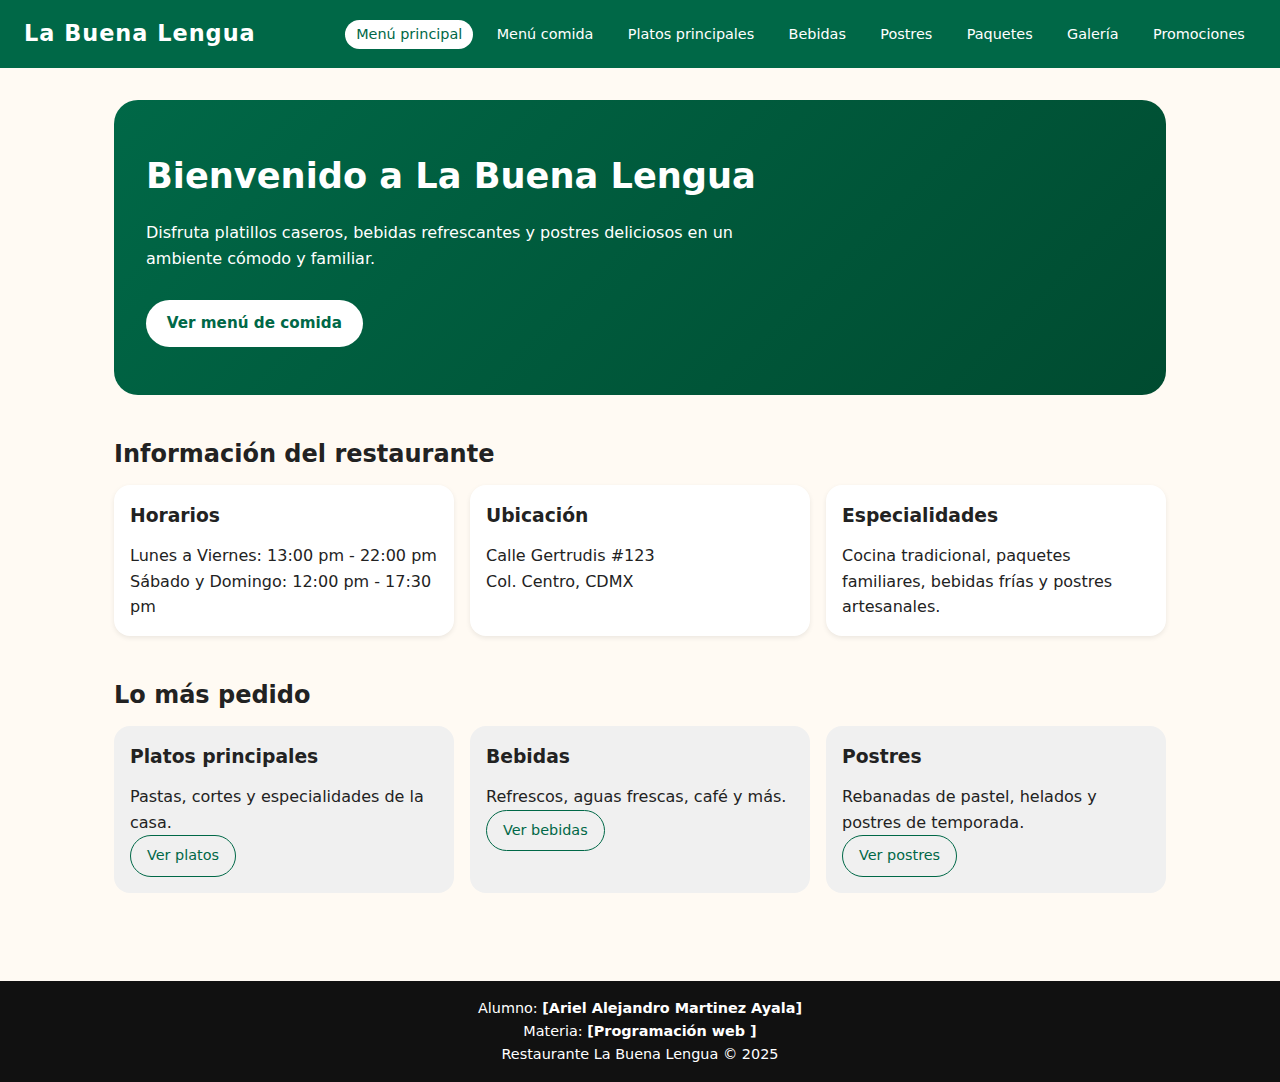
<file: index.html>
<!DOCTYPE html>
<html lang="es">
<head>
    <!-- ================== METADATOS BÁSICOS ================== -->
    <meta charset="UTF-8">
    <meta name="viewport" content="width=device-width, initial-scale=1.0">
    <title>Restaurante La Buena Lengua - Menú principal</title>
    <link rel="stylesheet" href="styles.css">
</head>
<body>
    <!-- ================== ENCABEZADO Y NAVEGACIÓN ================== -->
    <header class="site-header">
        <div class="logo">
            <!-- Nombre del restaurante -->
            <span>La Buena Lengua </span>
        </div>

        <nav class="main-nav">
            <ul>
                <!-- Enlaces a las secciones/páginas requeridas -->
                <li><a href="index.html" class="active">Menú principal</a></li>
                <li><a href="menu.html">Menú comida</a></li>
                <li><a href="menu.html#platos-principales">Platos principales</a></li>
                <li><a href="menu.html#bebidas">Bebidas</a></li>
                <li><a href="menu.html#postres">Postres</a></li>
                <li><a href="menu.html#paquetes">Paquetes</a></li>
                <li><a href="galeria.html">Galería</a></li>
                <li><a href="promociones.html">Promociones</a></li>
            </ul>
        </nav>
    </header>

    <!-- ================== CONTENIDO PRINCIPAL ================== -->
    <main>
        <!-- ===== SECCIÓN HERO / PRESENTACIÓN ===== -->
        <section class="hero" id="inicio">
            <div class="hero-texto">
                <h1>Bienvenido a <span>La Buena Lengua</span></h1>
                <p>
                    Disfruta platillos caseros, bebidas refrescantes y postres deliciosos
                    en un ambiente cómodo y familiar.
                </p>
                <a class="btn-primario" href="menu.html">Ver menú de comida</a>
            </div>
        </section>

        <!-- ===== SECCIÓN INFORMACIÓN BÁSICA DEL RESTAURANTE ===== -->
        <section class="info-basica">
            <h2>Información del restaurante</h2>
            <div class="info-grid">
                <article class="info-card">
                    <h3>Horarios</h3>
                    <p>
                        Lunes a Viernes: 13:00 pm - 22:00 pm<br>
                        Sábado y Domingo: 12:00 pm - 17:30 pm
                    </p>
                </article>

                <article class="info-card">
                    <h3>Ubicación</h3>
                    <p>
                        Calle Gertrudis #123<br>
                        Col. Centro, CDMX
                    </p>
                </article>

                <article class="info-card">
                    <h3>Especialidades</h3>
                    <p>
                        Cocina tradicional, paquetes familiares, bebidas frías y
                        postres artesanales.
                    </p>
                </article>
            </div>
        </section>

        <!-- ===== SECCIÓN DESTACADOS DEL MENÚ ===== -->
        <section class="destacados">
            <h2>Lo más pedido</h2>

            <div class="destacados-grid">
                <article class="destacado-item">
                    <h3>Platos principales</h3>
                    <p>
                        Pastas, cortes y especialidades de la casa.
                    </p>
                    <a href="menu.html#platos-principales" class="btn-secundario">Ver platos</a>
                </article>

                <article class="destacado-item">
                    <h3>Bebidas</h3>
                    <p>
                        Refrescos, aguas frescas, café y más.
                    </p>
                    <a href="menu.html#bebidas" class="btn-secundario">Ver bebidas</a>
                </article>

                <article class="destacado-item">
                    <h3>Postres</h3>
                    <p>
                        Rebanadas de pastel, helados y postres de temporada.
                    </p>
                    <a href="menu.html#postres" class="btn-secundario">Ver postres</a>
                </article>
            </div>
        </section>
    </main>

    <!-- ================== PIE DE PÁGINA ================== -->
    <footer class="site-footer">
        
        <p>Alumno: <strong>[Ariel Alejandro Martinez Ayala]</strong></p>
        <p> Materia: <strong> [Programación web ]</strong></p>
        <p>Restaurante La Buena Lengua &copy; 2025</p>
    </footer>
</body>
</html>
</file>
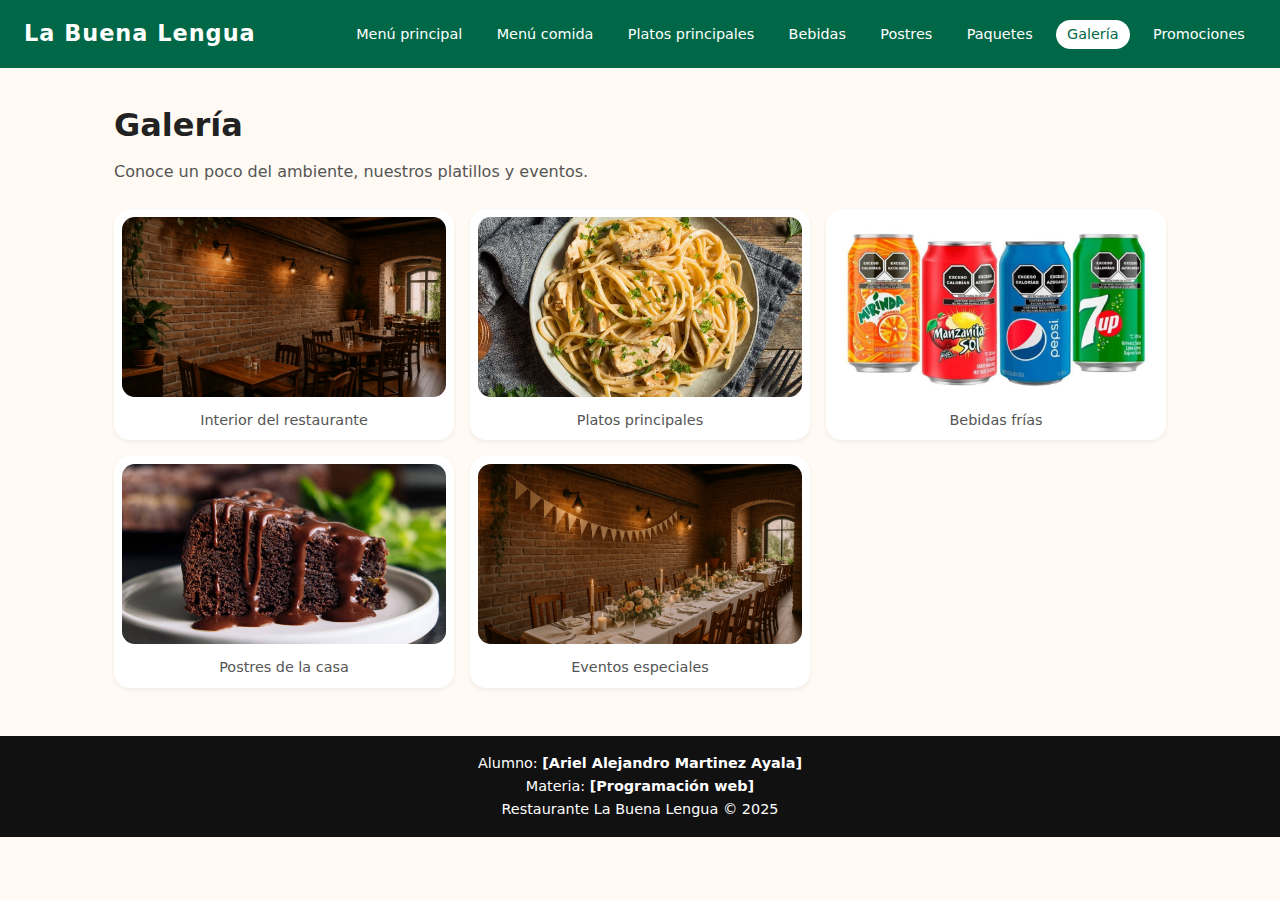
<file: galeria.html>
<!DOCTYPE html>
<html lang="es">
<head>
    <!-- ================== METADATOS BÁSICOS ================== -->
    <meta charset="UTF-8">
    <meta name="viewport" content="width=device-width, initial-scale=1.0">
    <title>La Buena Lengua - Galería</title>
    <link rel="stylesheet" href="styles.css">
</head>
<body>
    <!-- ================== ENCABEZADO Y NAVEGACIÓN ================== -->
    <header class="site-header">
        <div class="logo">
            <span>La Buena Lengua</span>
        </div>

        <nav class="main-nav">
            <ul>
                <li><a href="index.html">Menú principal</a></li>
                <li><a href="menu.html">Menú comida</a></li>
                <li><a href="menu.html#platos-principales">Platos principales</a></li>
                <li><a href="menu.html#bebidas">Bebidas</a></li>
                <li><a href="menu.html#postres">Postres</a></li>
                <li><a href="menu.html#paquetes">Paquetes</a></li>
                <li><a href="galeria.html" class="active">Galería</a></li>
                <li><a href="promociones.html">Promociones</a></li>
            </ul>
        </nav>
    </header>

    <!-- ================== CONTENIDO PRINCIPAL ================== -->
    <main class="pagina-galeria">
        <h1>Galería</h1>
        <p class="subtitulo">
            Conoce un poco del ambiente, nuestros platillos y eventos.
        </p>

        <!-- ===== GRID DE IMÁGENES DE GALERÍA ===== -->
        <section class="galeria-grid">
            
            <figure class="galeria-item">
                <img src="img/interior_restaurante.png" alt="Vista del interior del restaurante">
                <figcaption>Interior del restaurante</figcaption>
            </figure>

            <figure class="galeria-item">
                <img src="img/pasta_alfredo.jpg" alt="Plato principal servido en mesa">
                <figcaption>Platos principales</figcaption>
            </figure>

            <figure class="galeria-item">
                <img src="img/Refrescos.jpg" alt="Bebidas en mostrador">
                <figcaption>Bebidas frías</figcaption>
            </figure>

            <figure class="galeria-item">
                <img src="img/pastel_chocolate.jpg" alt="Postre especial de la casa">
                <figcaption>Postres de la casa</figcaption>
            </figure>

            <figure class="galeria-item">
                <img src="img/evento_especial.png" alt="Evento especial en el restaurante">
                <figcaption>Eventos especiales</figcaption>
            </figure>
        </section>
    </main>

    <!-- ================== PIE DE PÁGINA ================== -->
    <footer class="site-footer">
        <p>Alumno: <strong>[Ariel Alejandro Martinez Ayala]</strong></p>
        <p> Materia: <strong> [Programación web]</strong></p>
        <p>Restaurante La Buena Lengua &copy; 2025</p>
    </footer>
</body>
</html>
</file>
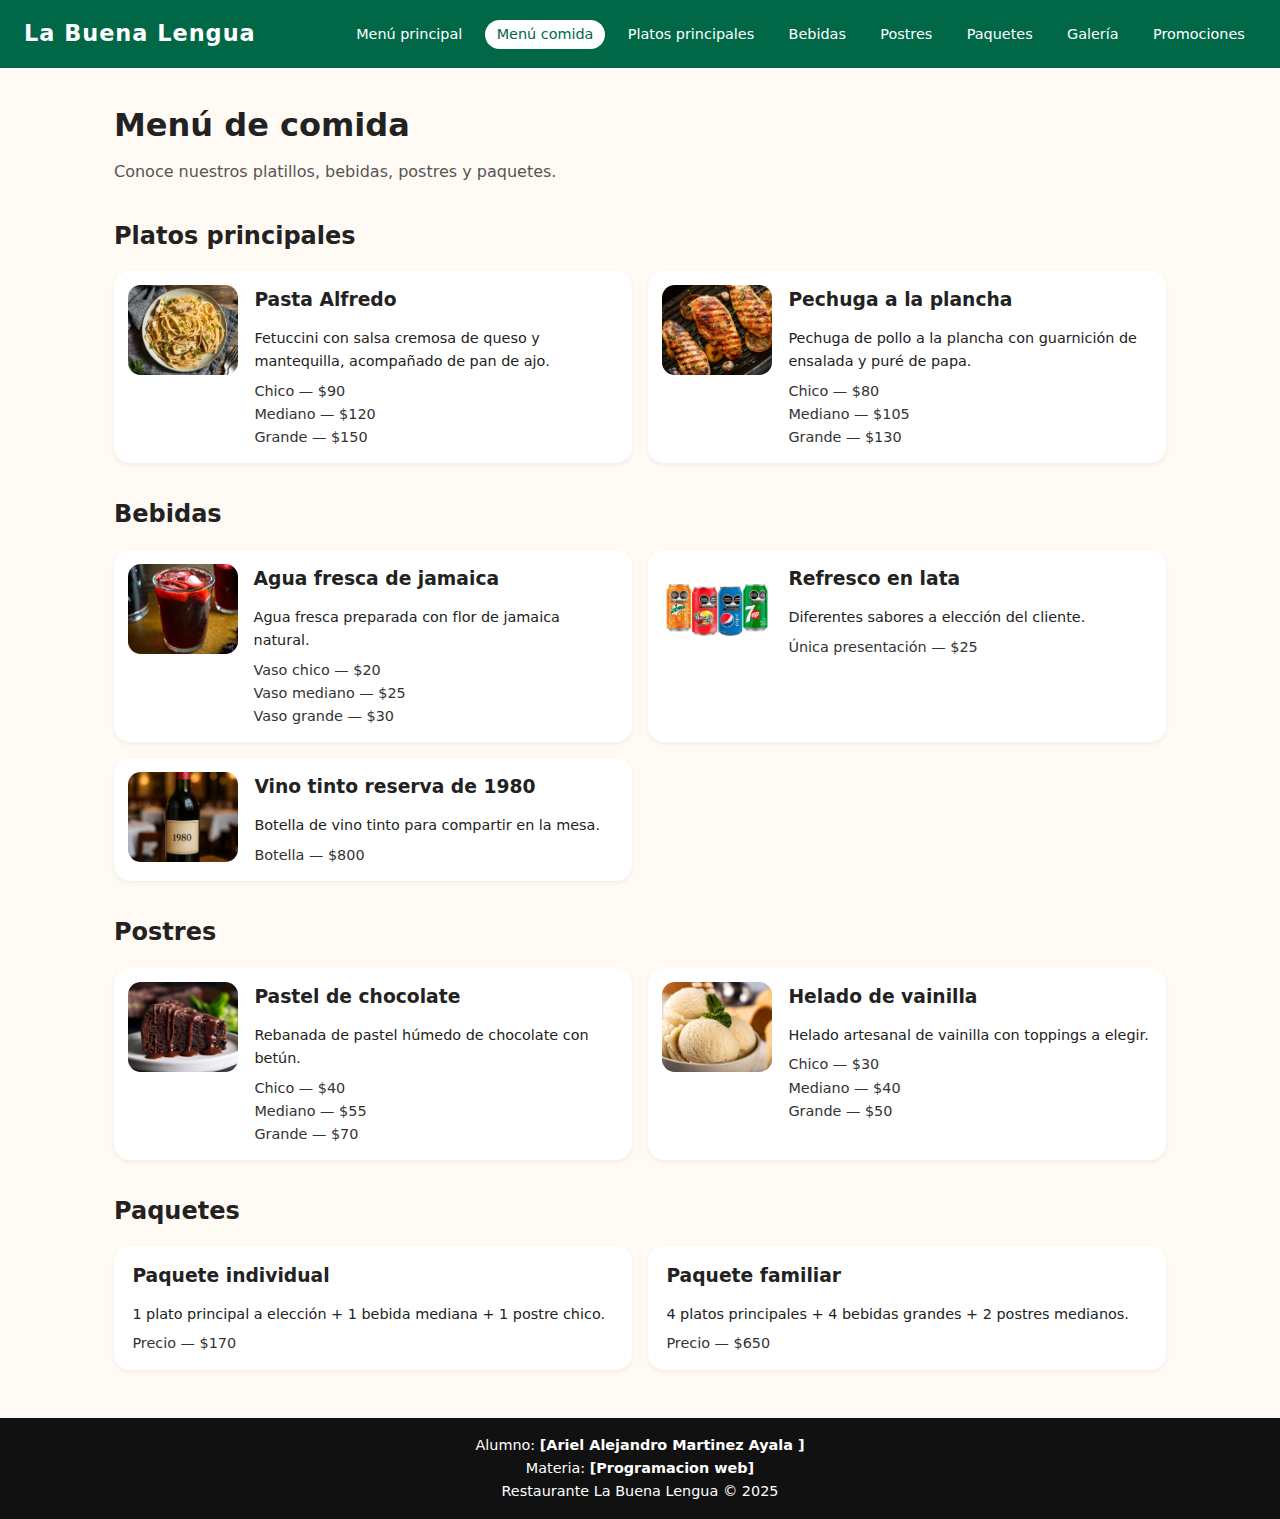
<file: menu.html>
<!DOCTYPE html>
<html lang="es">
<head>
    <!-- ================== METADATOS BÁSICOS ================== -->
    <meta charset="UTF-8">
    <meta name="viewport" content="width=device-width, initial-scale=1.0">
    <title>La Buena Lengua - Menú comida</title>
    <link rel="stylesheet" href="styles.css">
</head>
<body>
    <!-- ================== ENCABEZADO Y NAVEGACIÓN ================== -->
    <header class="site-header">
        <div class="logo">
            <span>La Buena Lengua</span>
        </div>

        <nav class="main-nav">
            <ul>
                <li><a href="index.html">Menú principal</a></li>
                <li><a href="menu.html" class="active">Menú comida</a></li>
                <li><a href="#platos-principales">Platos principales</a></li>
                <li><a href="#bebidas">Bebidas</a></li>
                <li><a href="#postres">Postres</a></li>
                <li><a href="#paquetes">Paquetes</a></li>
                <li><a href="galeria.html">Galería</a></li>
                <li><a href="promociones.html">Promociones</a></li>
            </ul>
        </nav>
    </header>

    <!-- ================== CONTENIDO PRINCIPAL ================== -->
    <main class="pagina-menu">
        <h1>Menú de comida</h1>
        <p class="subtitulo">
            Conoce nuestros platillos, bebidas, postres y paquetes.
        </p>

        <!-- ===== SECCIÓN PLATOS PRINCIPALES ===== -->
        <section id="platos-principales" class="seccion-menu">
            <h2>Platos principales</h2>

            <div class="menu-grid">
                <!-- ===== EJEMPLO DE PLATO PRINCIPAL 1 ===== -->
                <article class="menu-item">
                    
                    <img src="img/pasta_alfredo.jpg" alt="Pasta Alfredo">
                    <div class="menu-info">
                        <h3>Pasta Alfredo</h3>
                        <p>
                            Fetuccini con salsa cremosa de queso y mantequilla,
                            acompañado de pan de ajo.
                        </p>
                        <ul class="sizes">
                            <li>Chico — $90</li>
                            <li>Mediano — $120</li>
                            <li>Grande — $150</li>
                        </ul>
                    </div>
                </article>

                <!-- ===== EJEMPLO DE PLATO PRINCIPAL 2 ===== -->
                <article class="menu-item">
                    <img src="img/pechuga_plancha.jpg" alt="Pechuga a la plancha">
                    <div class="menu-info">
                        <h3>Pechuga a la plancha</h3>
                        <p>
                            Pechuga de pollo a la plancha con guarnición de ensalada
                            y puré de papa.
                        </p>
                        <ul class="sizes">
                            <li>Chico — $80</li>
                            <li>Mediano — $105</li>
                            <li>Grande — $130</li>
                        </ul>
                    </div>
                </article>
            </div>
        </section>

        <!-- ===== SECCIÓN BEBIDAS ===== -->
        <section id="bebidas" class="seccion-menu">
            <h2>Bebidas</h2>

            <div class="menu-grid">
                <article class="menu-item">
                    <img src="img/agua_jamaica.jpg" alt="Agua fresca de jamaica">
                    <div class="menu-info">
                        <h3>Agua fresca de jamaica</h3>
                        <p>
                            Agua fresca preparada con flor de jamaica natural.
                        </p>
                        <ul class="sizes">
                            <li>Vaso chico — $20</li>
                            <li>Vaso mediano — $25</li>
                            <li>Vaso grande — $30</li>
                        </ul>
                    </div>
                </article>

                <article class="menu-item">
                    <img src="img/Refrescos.jpg" alt="Refresco en lata">
                    <div class="menu-info">
                        <h3>Refresco en lata</h3>
                        <p>
                            Diferentes sabores a elección del cliente.
                        </p>
                        <ul class="sizes">
                            <li>Única presentación — $25</li>
                        </ul>
                    </div>
                </article>
                        <!-- ===== BEBIDA 3: Vino ===== -->
                <article class="menu-item">
                <!-- Cambia el nombre del archivo por el de tu imagen real -->
                    <img src="img/vino_tinto_1980.png" alt="Botella de vino tinto">
                    <div class="menu-info">
                         <h3>Vino tinto reserva de 1980</h3>
                         <p>
                             Botella de vino tinto para compartir en la mesa.
                         </p>
                         <ul class="sizes">
                             <li>Botella — $800</li>
                         </ul>
                    </div>
                  </article>

            </div>
        </section>

        <!-- ===== SECCIÓN POSTRES ===== -->
        <section id="postres" class="seccion-menu">
            <h2>Postres</h2>

            <div class="menu-grid">
                <article class="menu-item">
                    <img src="img/pastel_chocolate.jpg" alt="Rebanada de pastel de chocolate">
                    <div class="menu-info">
                        <h3>Pastel de chocolate</h3>
                        <p>
                            Rebanada de pastel húmedo de chocolate con betún.
                        </p>
                        <ul class="sizes">
                            <li>Chico — $40</li>
                            <li>Mediano — $55</li>
                            <li>Grande — $70</li>
                        </ul>
                    </div>
                </article>

                <article class="menu-item">
                    <img src="img/helado_vainilla.jpg" alt="Helado de vainilla">
                    <div class="menu-info">
                        <h3>Helado de vainilla</h3>
                        <p>
                            Helado artesanal de vainilla con toppings a elegir.
                        </p>
                        <ul class="sizes">
                            <li>Chico — $30</li>
                            <li>Mediano — $40</li>
                            <li>Grande — $50</li>
                        </ul>
                    </div>
                </article>
            </div>
        </section>

        <!-- ===== SECCIÓN PAQUETES ===== -->
        <section id="paquetes" class="seccion-menu">
            <h2>Paquetes</h2>

            <div class="menu-grid">
                <article class="menu-item paquete">
                    <div class="menu-info">
                        <h3>Paquete individual</h3>
                        <p>
                            1 plato principal a elección + 1 bebida mediana + 1 postre chico.
                        </p>
                        <ul class="sizes">
                            <li>Precio — $170</li>
                        </ul>
                    </div>
                </article>

                <article class="menu-item paquete">
                    <div class="menu-info">
                        <h3>Paquete familiar</h3>
                        <p>
                            4 platos principales + 4 bebidas grandes + 2 postres medianos.
                        </p>
                        <ul class="sizes">
                            <li>Precio — $650</li>
                        </ul>
                    </div>
                </article>
            </div>
        </section>
    </main>

    <!-- ================== PIE DE PÁGINA ================== -->
    <footer class="site-footer">
        <p>Alumno: <strong>[Ariel Alejandro Martinez Ayala ]</strong></p>
        <p> Materia: <strong> [Programacion web]</strong></p>
        <p>Restaurante La Buena Lengua &copy; 2025</p>
    </footer>
</body>
</html>
</file>
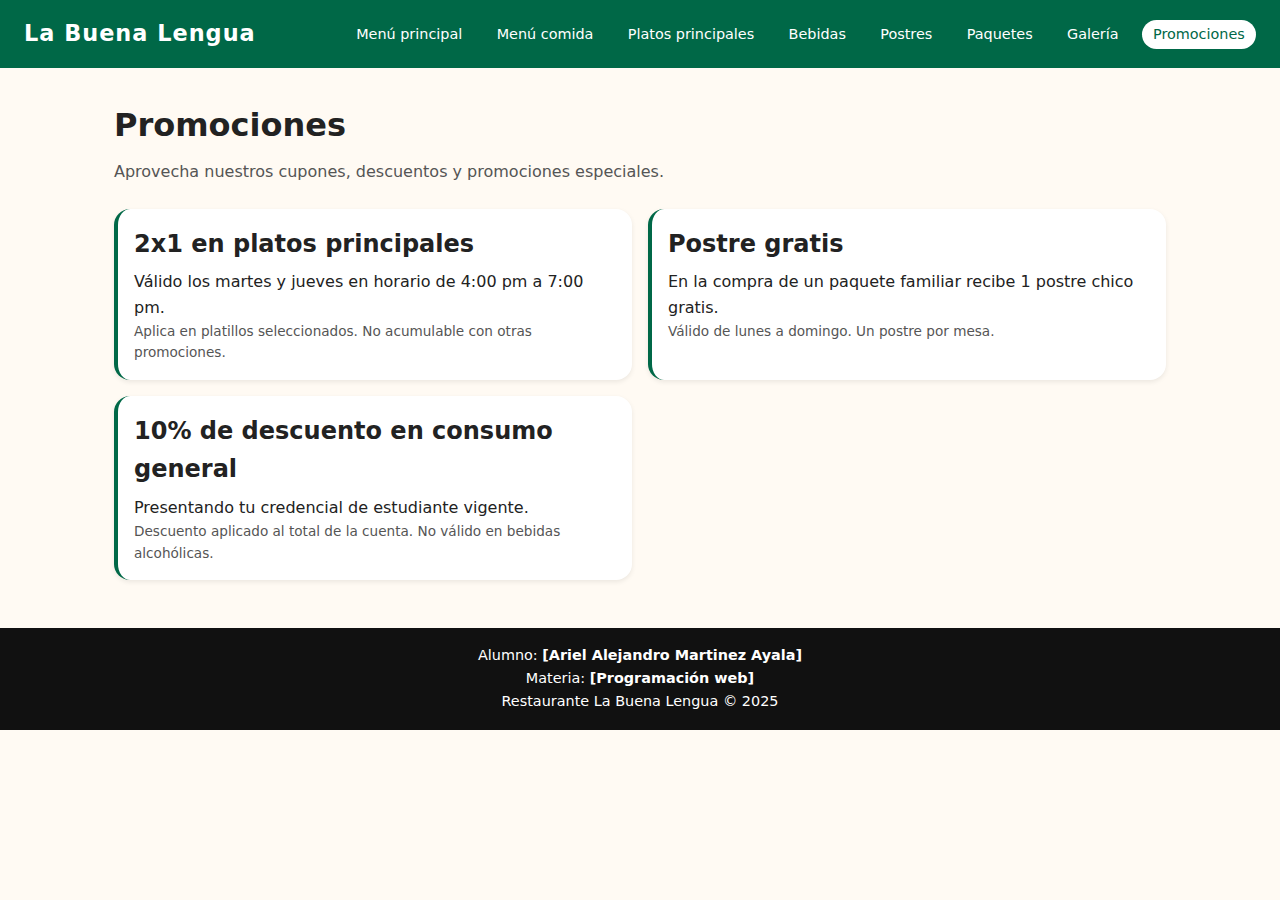
<file: promociones.html>
<!DOCTYPE html>
<html lang="es">
<head>
    <!-- ================== METADATOS BÁSICOS ================== -->
    <meta charset="UTF-8">
    <meta name="viewport" content="width=device-width, initial-scale=1.0">
    <title>La Buena Lengua - Promociones</title>
    <link rel="stylesheet" href="styles.css">
</head>
<body>
    <!-- ================== ENCABEZADO Y NAVEGACIÓN ================== -->
    <header class="site-header">
        <div class="logo">
            <span>La Buena Lengua</span>
        </div>

        <nav class="main-nav">
            <ul>
                <li><a href="index.html">Menú principal</a></li>
                <li><a href="menu.html">Menú comida</a></li>
                <li><a href="menu.html#platos-principales">Platos principales</a></li>
                <li><a href="menu.html#bebidas">Bebidas</a></li>
                <li><a href="menu.html#postres">Postres</a></li>
                <li><a href="menu.html#paquetes">Paquetes</a></li>
                <li><a href="galeria.html">Galería</a></li>
                <li><a href="promociones.html" class="active">Promociones</a></li>
            </ul>
        </nav>
    </header>

    <!-- ================== CONTENIDO PRINCIPAL ================== -->
    <main class="pagina-promos">
        <h1>Promociones</h1>
        <p class="subtitulo">
            Aprovecha nuestros cupones, descuentos y promociones especiales.
        </p>

        <!-- ===== LISTA DE PROMOCIONES ===== -->
        <section class="promos-grid">
            <article class="promo-card">
                <h2>2x1 en platos principales</h2>
                <p>
                    Válido los martes y jueves en horario de 4:00 pm a 7:00 pm.
                </p>
                <p class="promo-detalle">
                    Aplica en platillos seleccionados. No acumulable con otras promociones.
                </p>
            </article>

            <article class="promo-card">
                <h2>Postre gratis</h2>
                <p>
                    En la compra de un paquete familiar recibe 1 postre chico gratis.
                </p>
                <p class="promo-detalle">
                    Válido de lunes a domingo. Un postre por mesa.
                </p>
            </article>

            <article class="promo-card">
                <h2>10% de descuento en consumo general</h2>
                <p>
                    Presentando tu credencial de estudiante vigente.
                </p>
                <p class="promo-detalle">
                    Descuento aplicado al total de la cuenta. No válido en bebidas alcohólicas.
                </p>
            </article>
        </section>
    </main>

    <!-- ================== PIE DE PÁGINA     ================== -->
    <footer class="site-footer">
        <p>Alumno: <strong>[Ariel Alejandro Martinez Ayala]</strong></p>
        <p> Materia: <strong> [Programación web] </strong></p>
        <p>Restaurante La Buena Lengua &copy; 2025</p>
    </footer>
</body>
</html>
</file>
<file: styles.css>
/* ================== ESTILOS GENERALES DEL SITIO ================== */

/* Reset básico para margenes y tipografía */
* {
    margin: 0;
    padding: 0;
    box-sizing: border-box;
}

/* Fuente y colores principales */
:root {
    
    /* Verde bandera */
    --color-primario: #006847;   /* VERDE BANDERA */
    --color-secundario: #ffffff; /* BLANCO para botones y acentos */
    --color-fondo: #fffaf3;
    --color-texto: #222222;
    --color-gris-claro: #f0f0f0;



}

body {
    font-family: system-ui, -apple-system, BlinkMacSystemFont, "Segoe UI", sans-serif;
    background-color: var(--color-fondo);
    color: var(--color-texto);
    line-height: 1.6;
}

/* ================== ENCABEZADO Y NAVEGACIÓN ================== */

.site-header {
    
    background-color: var(--color-primario); /* Verde bandera */
    color: #ffffff;
    padding: 1rem 1.5rem;
    display: flex;
    align-items: center;
    justify-content: space-between;
    position: sticky;
    top: 0;
    z-index: 10;


}

.logo span {
    font-size: 1.4rem;
    font-weight: 700;
    letter-spacing: 1px;
}

.main-nav ul {
    list-style: none;
    display: flex;
    flex-wrap: wrap;
    gap: 0.75rem;
}

.main-nav a {
    text-decoration: none;
    color: #ffffff;
    padding: 0.4rem 0.7rem;
    border-radius: 999px;
    font-size: 0.9rem;
    transition: background-color 0.2s, transform 0.1s;
}

/* Estado al pasar el mouse */
.main-nav a:hover {
    background-color: rgba(255, 255, 255, 0.2);
    transform: translateY(-1px);
}

/* Enlace activo */
.main-nav a.active {
   
    background-color: var(--color-secundario); /* Blanco */
    color: var(--color-primario);              /* Verde */


}

/* ================== CONTENIDO PRINCIPAL ================== */

main {
    padding: 2rem 1.5rem 3rem;
    max-width: 1100px;
    margin: 0 auto;
}

h1, h2, h3 {
    font-weight: 700;
    margin-bottom: 0.75rem;
}

/* Subtítulo debajo de títulos principales */
.subtitulo {
    margin-bottom: 1.5rem;
    color: #555555;
}

/* ================== SECCIÓN HERO (PÁGINA INICIO) ================== */

.hero {
   
    background: linear-gradient(135deg, var(--color-primario), #004b30);
    border-radius: 1.5rem;
    padding: 3rem 2rem;
    color: #ffffff;
    margin-bottom: 2.5rem;



}

.hero-texto h1 {
    font-size: 2.2rem;
    margin-bottom: 1rem;
}

.hero-texto h1 span {
    color: var(--color-secundario);
}

.hero-texto p {
    max-width: 600px;
    margin-bottom: 1.8rem;
}

/* Botón principal */
.btn-primario {
   
    display: inline-block;
    background-color: var(--color-secundario); /* Blanco */
    color: var(--color-primario);              /* Verde en el texto */
    text-decoration: none;
    padding: 0.7rem 1.3rem;
    border-radius: 999px;
    font-weight: 600;
    font-size: 0.95rem;
    transition: transform 0.1s, box-shadow 0.1s;


}

.btn-primario:hover {
    transform: translateY(-1px);
    box-shadow: 0 4px 10px rgba(0,0,0,0.25);
}

/* Botón secundario */
.btn-secundario {
    display: inline-block;
    background-color: transparent;
    border: 1px solid var(--color-primario);
    color: var(--color-primario);
    text-decoration: none;
    padding: 0.5rem 1rem;
    border-radius: 999px;
    font-size: 0.9rem;
    transition: background-color 0.1s, color 0.1s;
}

.btn-secundario:hover {
    background-color: var(--color-primario);
    color: #ffffff;
}

/* ================== SECCIÓN INFORMACIÓN BÁSICA ================== */

.info-basica {
    margin-bottom: 2.5rem;
}

.info-grid {
    display: grid;
    gap: 1rem;
}

.info-card {
    background-color: #ffffff;
    border-radius: 1rem;
    padding: 1rem;
    box-shadow: 0 2px 5px rgba(0,0,0,0.08);
}

/* ================== SECCIÓN DESTACADOS ================== */

.destacados {
    margin-bottom: 2.5rem;
}

.destacados-grid {
    display: grid;
    gap: 1rem;
}

.destacado-item {
    background-color: var(--color-gris-claro);
    border-radius: 1rem;
    padding: 1rem;
}

/* ================== PÁGINA MENÚ (COMIDA) ================== */

.pagina-menu h1 {
    margin-bottom: 0.5rem;
}

.seccion-menu {
    margin-top: 2rem;
}

/* Grid de items de menú */
.menu-grid {
    display: grid;
    gap: 1rem;
    margin-top: 1rem;
}

/* Tarjeta de cada platillo / bebida / postre */
.menu-item {
    display: flex;
    gap: 1rem;
    background-color: #ffffff;
    border-radius: 1rem;
    padding: 0.9rem;
    box-shadow: 0 2px 5px rgba(0,0,0,0.06);
}

/* Imagen de cada platillo */
.menu-item img {
    width: 110px;
    height: 90px;
    object-fit: cover;
    border-radius: 0.8rem;
}

/* Información del platillo */
.menu-info p {
    font-size: 0.9rem;
    margin-bottom: 0.4rem;
}

/* Lista de tamaños y precios */
.sizes {
    list-style: none;
    font-size: 0.9rem;
    color: #333333;
}

/* Paquetes resaltados ligeramente diferente */
.menu-item.paquete {
    border-left: 4px solid var(--color-secundario);
}

/* ================== GALERÍA ================== */

.pagina-galeria h1 {
    margin-bottom: 0.5rem;
}

.galeria-grid {
    margin-top: 1rem;
    display: grid;
    gap: 1rem;
}

.galeria-item {
    background-color: #ffffff;
    border-radius: 1rem;
    padding: 0.5rem;
    box-shadow: 0 2px 5px rgba(0,0,0,0.06);
    text-align: center;
}

.galeria-item img {
    width: 100%;
    height: 180px;
    object-fit: cover;
    border-radius: 0.8rem;
    margin-bottom: 0.3rem;
}

.galeria-item figcaption {
    font-size: 0.9rem;
    color: #555555;
}

/* ================== PROMOCIONES ================== */

.pagina-promos h1 {
    margin-bottom: 0.5rem;
}

.promos-grid {
    margin-top: 1rem;
    display: grid;
    gap: 1rem;
}

.promo-card {
    background-color: #ffffff;
    border-radius: 1rem;
    padding: 1rem;
    box-shadow: 0 2px 5px rgba(0,0,0,0.08);
    border-left: 4px solid var(--color-primario);
}

.promo-card h2 {
    margin-bottom: 0.4rem;
}

.promo-detalle {
    font-size: 0.85rem;
    color: #555555;
}

/* ================== PIE DE PÁGINA ================== */

.site-footer {
    background-color: #111111;
    color: #ffffff;
    text-align: center;
    padding: 1rem;
    font-size: 0.9rem;
}

/* ================== ESTILOS RESPONSIVOS (PANTALLAS PEQUEÑAS) ================== */

@media (min-width: 600px) {
    .info-grid {
        grid-template-columns: repeat(3, 1fr);
    }

    .destacados-grid {
        grid-template-columns: repeat(3, 1fr);
    }

    .menu-grid {
        grid-template-columns: 1fr 1fr;
    }

    .galeria-grid {
        grid-template-columns: repeat(3, 1fr);
    }

    .promos-grid {
        grid-template-columns: repeat(2, 1fr);
    }
}

@media (max-width: 600px) {
    /* En móviles, los items del menú se ponen en columna */
    .menu-item {
        flex-direction: column;
        align-items: flex-start;
    }

    .menu-item img {
        width: 100%;
        height: 160px;
    }

    .site-header {
        flex-direction: column;
        align-items: flex-start;
        gap: 0.6rem;
    }
}
</file>
